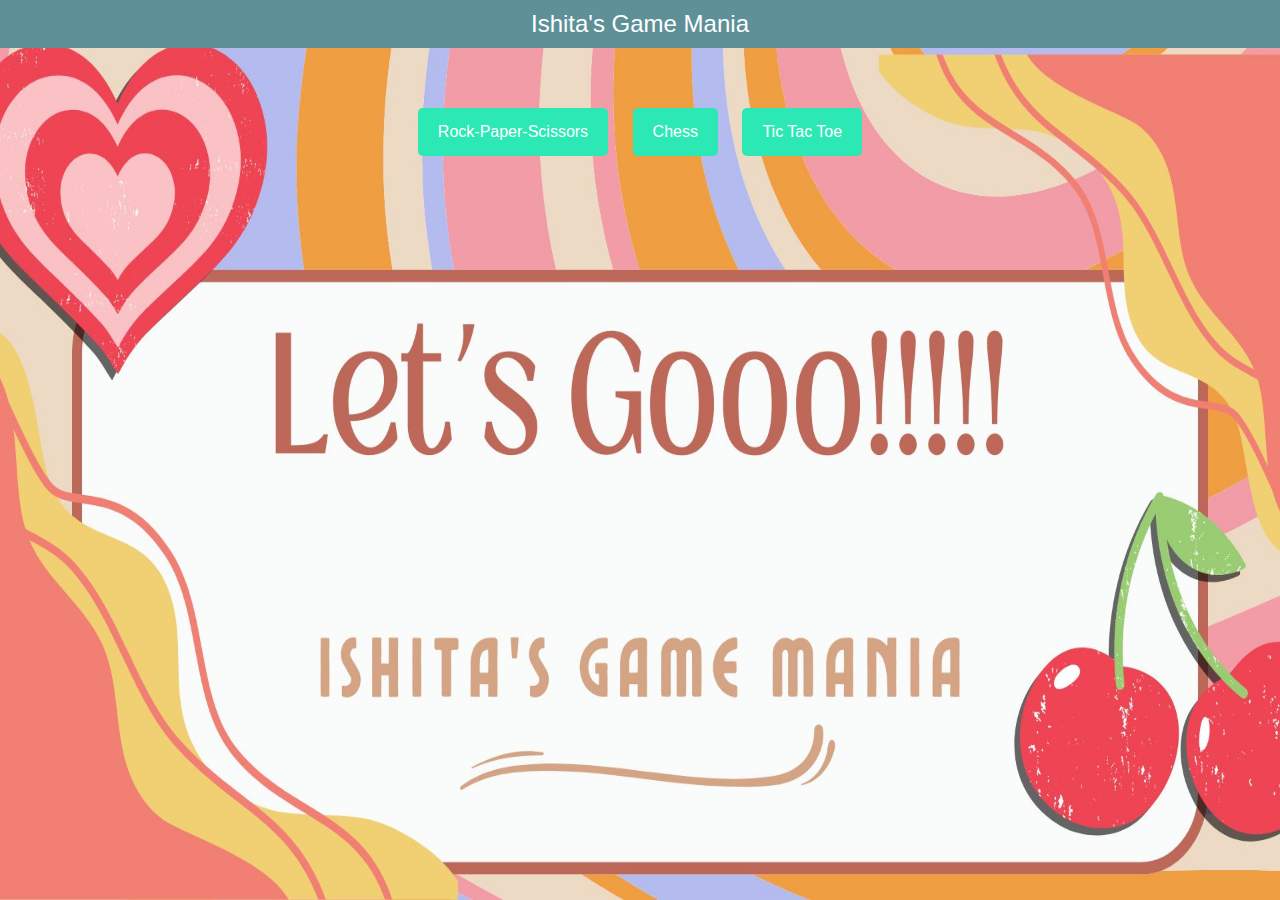
<file: index.html>
<!DOCTYPE html>
<html lang="en">
<head>
    <meta charset="UTF-8">
    <meta name="viewport" content="width=device-width, initial-scale=1.0">
    <title>Game Menu By Ishita</title>
    <style>
        body {
            font-family: Arial, sans-serif;
            text-align: center;
            background-color:rgb(163, 116, 165);
            background-image: url('bg.jpg'); 
            background-repeat: no-repeat; 
            background-size: cover; 
            background-position:center; 
            background-size: 100% 100%;
            height: 100vh;
            margin: 0;
        
            padding: 0;
        }
        header {
            background-color: #5d9097;
            color: white;
            padding: 10px 0;
            font-size: 1.5em;
        }
        .menu {
            margin: 50px auto;
        }
        .menu button {
            background-color: #2ce8b5;
            color: white;
            padding: 15px 20px;
            margin: 10px;
            border: none;
            border-radius: 5px;
            font-size: 1em;
            cursor: pointer;
            transition: background-color 0.3s;
        }
        .menu button:hover {
            background-color: #630763;
        }
        
    </style>
</head>
<body>
    <header>Ishita's Game Mania</header>
    <div class="menu">
    
        <button onclick="openGame('rock-paper-scissors.html')">Rock-Paper-Scissors</button>
        <button onclick="openGame('chess.html')">Chess</button>
        <button onclick="openGame('tic-tac-toe.html')">Tic Tac Toe</button>
    </div>
   

    <script>
        function openGame(gameUrl) {
            window.location.href = gameUrl;
        }
    </script>
</body>
</html>
</file>
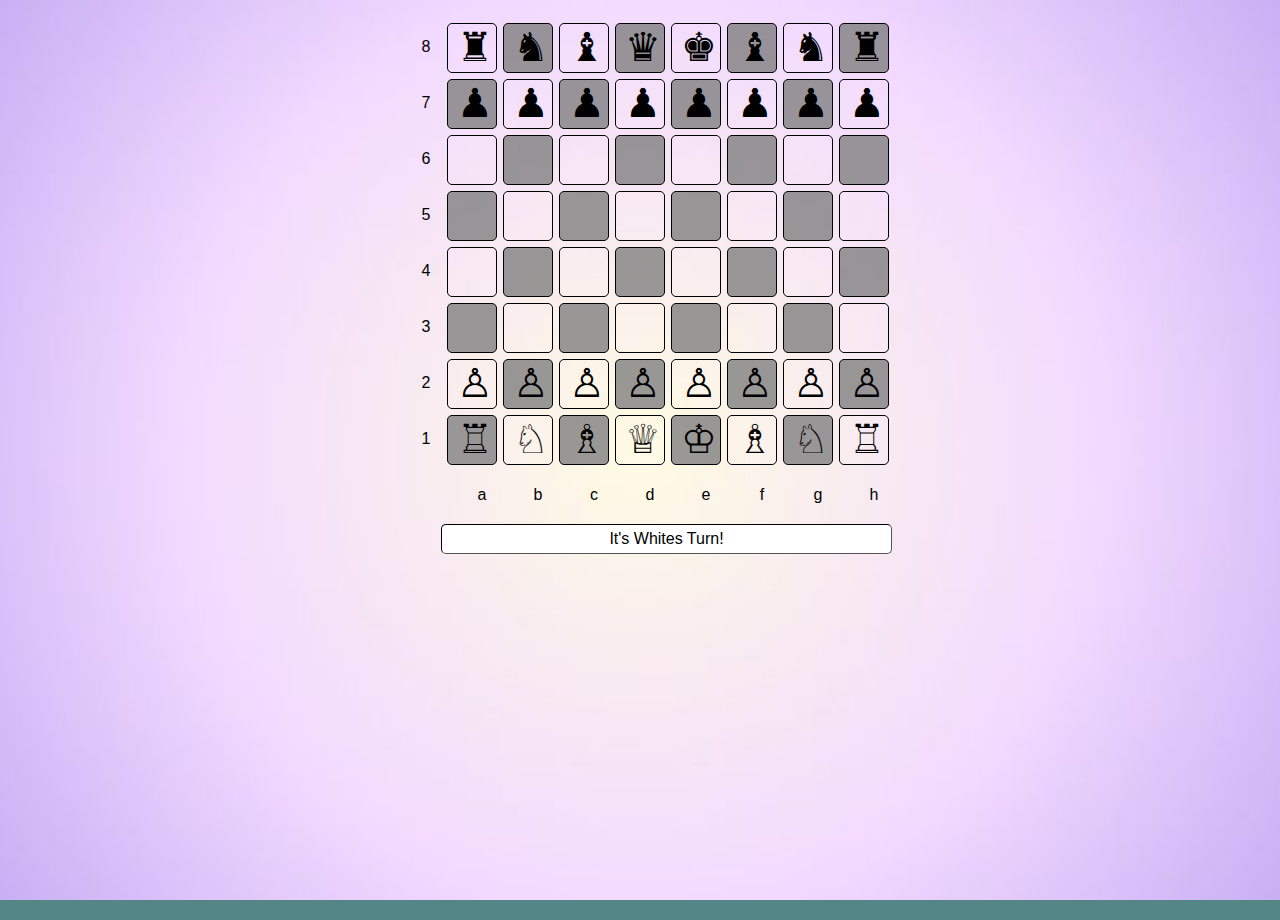
<file: chess.html>
<!DOCTYPE html>
<html lang="en" >
<head>
  <meta charset="UTF-8">
  <title>Javascript Chess Game by ISHITA</title>
  <link rel="stylesheet" href="chess.css">

</head>
<body>
<!-- partial:index.partial.html -->
<div id="game">
    <div class='cellprefix'>8</div>
    <div class='gamecell' id='1_8'></div>
    <div class='gamecell grey' id='2_8'></div>
    <div class='gamecell' id='3_8'></div>
    <div class='gamecell grey' id='4_8'></div>
    <div class='gamecell' id='5_8'></div>
    <div class='gamecell grey' id='6_8'></div>
    <div class='gamecell' id='7_8'></div>
    <div class='gamecell grey' id='8_8'></div><br>
    <div class='cellprefix'>7</div>
    <div class='gamecell grey' id='1_7'></div>
    <div class='gamecell' id='2_7'></div>
    <div class='gamecell grey' id='3_7'></div>
    <div class='gamecell' id='4_7'></div>
    <div class='gamecell grey' id='5_7'></div>
    <div class='gamecell' id='6_7'></div>
    <div class='gamecell grey' id='7_7'></div>
    <div class='gamecell' id='8_7'></div><br>
    <div class='cellprefix'>6</div>
    <div class='gamecell' id='1_6'></div>
    <div class='gamecell grey' id='2_6'></div>
    <div class='gamecell' id='3_6'></div>
    <div class='gamecell grey' id='4_6'></div>
    <div class='gamecell' id='5_6'></div>
    <div class='gamecell grey' id='6_6'></div>
    <div class='gamecell' id='7_6'></div>
    <div class='gamecell grey' id='8_6'></div><br>
    <div class='cellprefix'>5</div>
    <div class='gamecell grey' id='1_5'></div>
    <div class='gamecell' id='2_5'></div>
    <div class='gamecell grey' id='3_5'></div>
    <div class='gamecell' id='4_5'></div>
    <div class='gamecell grey' id='5_5'></div>
    <div class='gamecell' id='6_5'></div>
    <div class='gamecell grey' id='7_5'></div>
    <div class='gamecell' id='8_5'></div><br>
    <div class='cellprefix'>4</div>
    <div class='gamecell' id='1_4'></div>
    <div class='gamecell grey' id='2_4'></div>
    <div class='gamecell' id='3_4'></div>
    <div class='gamecell grey' id='4_4'></div>
    <div class='gamecell' id='5_4'></div>
    <div class='gamecell grey' id='6_4'></div>
    <div class='gamecell' id='7_4'></div>
    <div class='gamecell grey' id='8_4'></div><br>
    <div class='cellprefix'>3</div>
    <div class='gamecell grey' id='1_3'></div>
    <div class='gamecell' id='2_3'></div>
    <div class='gamecell grey' id='3_3'></div>
    <div class='gamecell' id='4_3'></div>
    <div class='gamecell grey' id='5_3'></div>
    <div class='gamecell' id='6_3'></div>
    <div class='gamecell grey' id='7_3'></div>
    <div class='gamecell' id='8_3'></div><br>
    <div class='cellprefix'>2</div>
    <div class='gamecell' id='1_2'></div>
    <div class='gamecell grey' id='2_2'></div>
    <div class='gamecell' id='3_2'></div>
    <div class='gamecell grey' id='4_2'></div>
    <div class='gamecell' id='5_2'></div>
    <div class='gamecell grey' id='6_2'></div>
    <div class='gamecell' id='7_2'></div>
    <div class='gamecell grey' id='8_2'></div><br>
    <div class='cellprefix'>1</div>
    <div class='gamecell grey' id='1_1'></div>
    <div class='gamecell' id='2_1'></div>
    <div class='gamecell grey' id='3_1'></div>
    <div class='gamecell' id='4_1'></div>
    <div class='gamecell grey' id='5_1'></div>
    <div class='gamecell' id='6_1'></div>
    <div class='gamecell grey' id='7_1'></div>
    <div class='gamecell' id='8_1'></div><br>
    <div class='cellprefix'></div>
    <div class='cellprefix'>a</div>
    <div class='cellprefix'>b</div>
    <div class='cellprefix'>c</div>
    <div class='cellprefix'>d</div>
    <div class='cellprefix'>e</div>
    <div class='cellprefix'>f</div>
    <div class='cellprefix'>g</div>
    <div class='cellprefix'>h</div><br>
    <div id='turn'>It's Whites Turn!</div>
  </div>
<!-- partial -->
  <script src='https://cdnjs.cloudflare.com/ajax/libs/jquery/3.2.1/jquery.min.js'></script>
  <script  src="chess.js"></script>

</body>
</html>
</file>
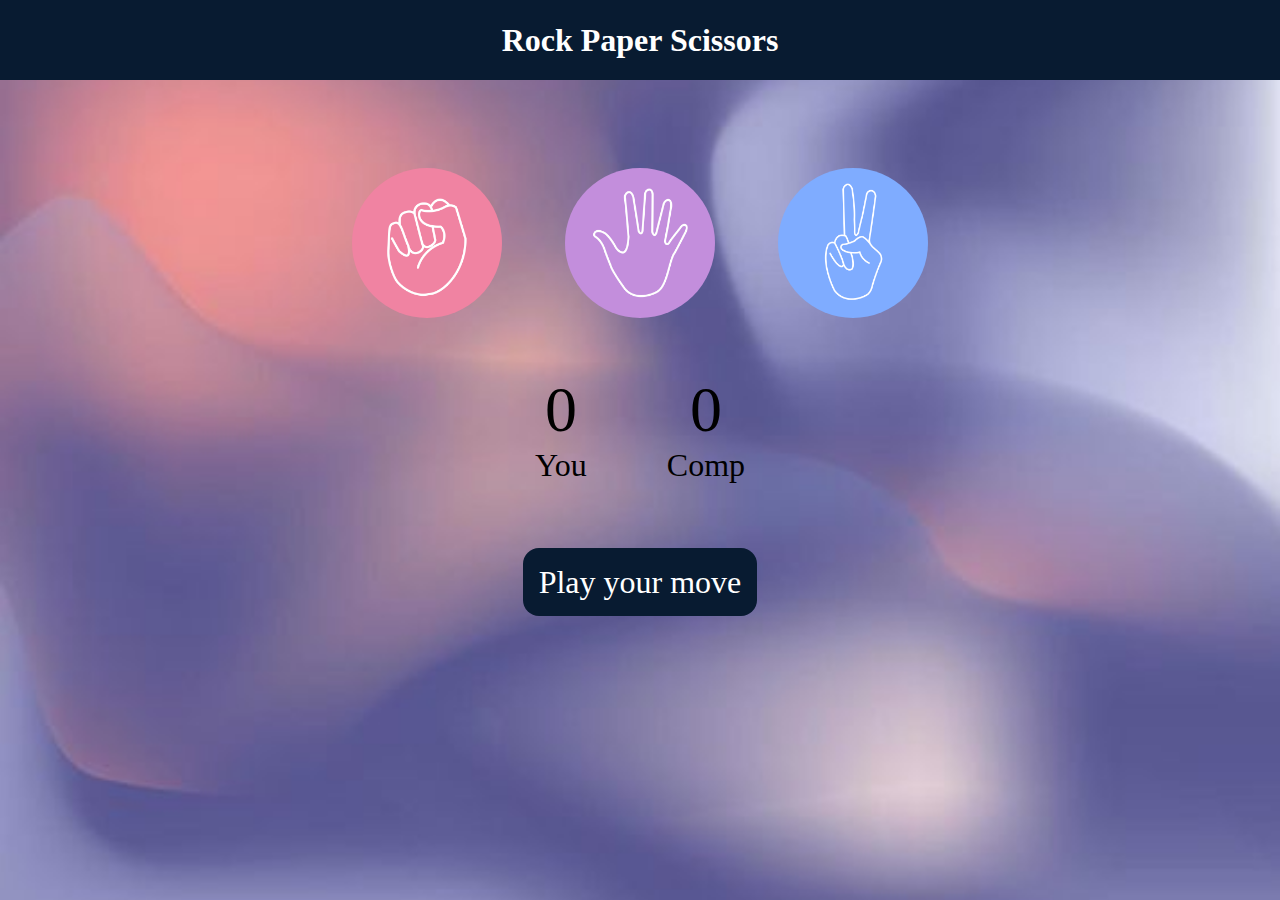
<file: rock-paper-scissors.html>
<!DOCTYPE html>
<html lang="en">
  <head>
    <meta charset="UTF-8" />
    <meta name="viewport" content="width=device-width, initial-scale=1.0" />
    <title>Rock Paper Scissors Game</title>
    <link rel="stylesheet" href="style2.css" />
  </head>
  <body>
    <h1>Rock Paper Scissors</h1>
    <div class="choices">
      <div class="choice" id="rock">
        <img src="rock.png" />
      </div>
      <div class="choice" id="paper">
        <img src="paper.png" />
      </div>
      <div class="choice" id="scissors">
        <img src="scissors.png" />
      </div>
    </div>

    <div class="score-board">
      <div class="score">
        <p id="user-score">0</p>
        <p>You</p>
      </div>
      <div class="score">
        <p id="comp-score">0</p>
        <p>Comp</p>
      </div>
    </div>

    <div class="msg-container">
      <p id="msg">Play your move</p>
    </div>
    <script src="app2.js"></script>
  </body>
</html>
</file>
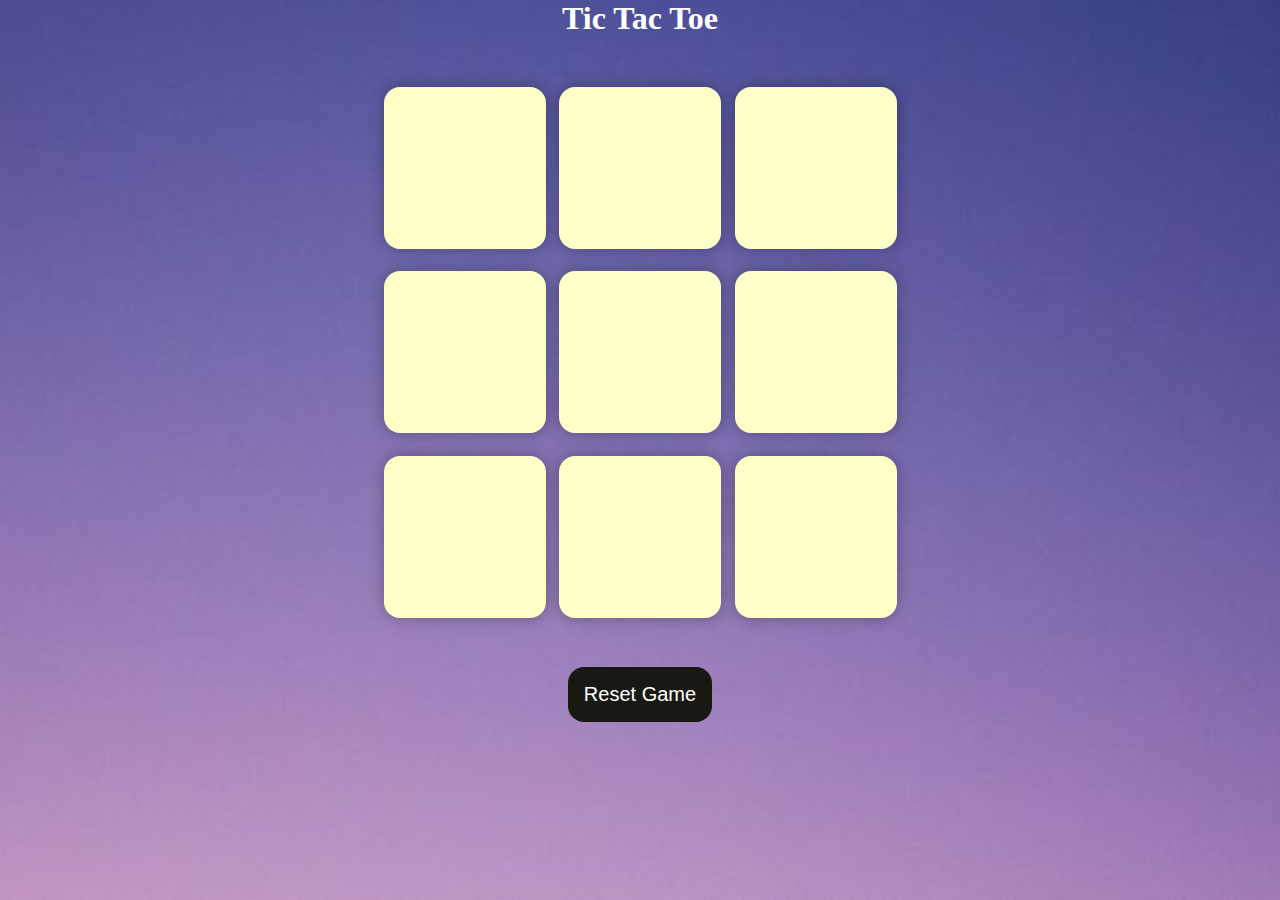
<file: tic-tac-toe.html>
<!DOCTYPE html>
<html lang="en">
  <head>
    <meta charset="UTF-8" />
    <meta name="viewport" content="width=device-width, initial-scale=1.0" />
    <title>Tic-Tac-Toe Game</title>
    <link rel="stylesheet" href="style.css" />
  </head>
  <body>
    <div class="msg-container hide">
      <p id="msg">Winner</p>
      <button id="new-btn">New Game</button>
    </div>
    <main>
      <h1>Tic Tac Toe</h1>
      <div class="container">
        <div class="game">
          <button class="box"></button>
          <button class="box"></button>
          <button class="box"></button>
          <button class="box"></button>
          <button class="box"></button>
          <button class="box"></button>
          <button class="box"></button>
          <button class="box"></button>
          <button class="box"></button>
        </div>
      </div>
      <button id="reset-btn">Reset Game</button>
    </main>
    <script src="app.js"></script>
  </body>
</html>
</file>
<file: chess.css>
html,
body {
  width: 100%;
  height: 100%;
  padding: 0;
  margin: 0;
  font-family: sans-serif;
  background-image: url('download.jpg'); 
    background-repeat: no-repeat;
    background-size: cover; 
    background-position: center; 
    background-attachment: fixed; 
    height: 100vh;
    margin: 0;
    background-color: #548687;
    text-align: center;
}

div * {
  padding: 0;
  margin: 0;
  box-sizing: border-box;
}

#turn {
  max-width: 451px;
  max-height: 30px;
  width: 100%;
  height: 100%;
  position: relative;
  float: right;
  border-radius: 5px;
  border: 1px solid rgb(0, 0, 0);
  border-style: inset;
  text-align: center;
  padding: 5px 0 0 0;
  background: #fff;
  transition: .85s linear;
}

.turnhighlight {
  background: #5cb85c !important;
  color: #fff;
}

#game {
  max-width: 504px;
  max-height: 504px;
  width: 100%;
  height: 100%;
  position: relative;
  margin: 20px auto;
}

.cellprefix {
  width: 100%;
  height: 100%;
  max-width: 50px;
  max-height: 50px;
  float: left;
  margin: 3px;
  padding: 15px 0 0 20px;
}

.gamecell {
  border: 1px solid #000;
  width: 100%;
  height: 100%;
  max-width: 50px;
  max-height: 50px;
  float: left;
  margin: 3px;
  transition: all 0.5s ease-in-out;
  border-radius: 5px;
  font-size: 30pt;
  padding: 0 0 0 6px;
  cursor: pointer;
  z-index: 1;
}

.gamecell:hover {
  color: #fff;
  background: rgba(37, 88, 228, 0.712);
  z-index: 2;
  transform: translate(10px, -10px);
  animation: neonBlueText 1.5s ease-in-out infinite alternate;
}

.grey {
  background: rgba(128, 128, 128, 0.801);
}

.green {
  /*background: green !important;*/
  background: rgb(65, 161, 73) !important;
}

.neonblue_txt {
  animation: neonBlueText 1.5s ease-in-out infinite alternate;
}

.neonorange_txt {
  animation: neonOrangeText 1.5s ease-in-out infinite alternate;
}

.neongreen_txt {
  animation: neonGreenText 1.5s ease-in-out infinite alternate;
}

/* --- N E O N    T E X T --- */
@keyframes neonBlueText {
  from {
    text-shadow: 0 0 10px #fff, 0 0 20px #fff, 0 0 30px #fff, 0 0 40px #228dff,
      0 0 70px #228dff, 0 0 80px #228dff, 0 0 100px #228dff, 0 0 150px #228dff;
  }
  to {
    text-shadow: 0 0 5px #fff, 0 0 10px #fff, 0 0 15px #fff, 0 0 20px #228dff,
      0 0 35px #228dff, 0 0 40px #228dff, 0 0 50px #228dff, 0 0 75px #228dff;
  }
}

@keyframes neonOrangeText {
  from {
    text-shadow: 0 0 10px #fff, 0 0 20px #fff, 0 0 30px #fff, 0 0 40px #ff9900,
      0 0 70px #ff9900, 0 0 80px #ff9900, 0 0 100px #ff9900, 0 0 150px #ff9900;
  }
  to {
    text-shadow: 0 0 5px #fff, 0 0 10px #fff, 0 0 15px #fff, 0 0 20px #ff9900,
      0 0 35px #ff9900, 0 0 40px #ff9900, 0 0 50px #ff9900, 0 0 75px #ff9900;
  }
}

@keyframes neonGreenText {
  from {
    text-shadow: 0 0 10px #fff, 0 0 20px #fff, 0 0 30px #fff, 0 0 40px #b6ff00,
      0 0 70px #b6ff00, 0 0 80px #b6ff00, 0 0 100px #b6ff00, 0 0 150px #b6ff00;
  }
  to {
    text-shadow: 0 0 5px #fff, 0 0 10px #fff, 0 0 15px #fff, 0 0 20px #b6ff00,
      0 0 35px #b6ff00, 0 0 40px #b6ff00, 0 0 50px #b6ff00, 0 0 75px #b6ff00;
  }
}
/* --- N E O N --- */

/* animation: neon 1.5s ease-in-out infinite alternate; */

@keyframes neonBlue {
  from {
    box-shadow: 0 0 10px #fff, 0 0 20px #fff, 0 0 30px #fff, 0 0 40px #228dff,
      0 0 70px #228dff, 0 0 80px #228dff, 0 0 100px #228dff, 0 0 150px #228dff;
  }
  to {
    box-shadow: 0 0 5px #fff, 0 0 10px #fff, 0 0 15px #fff, 0 0 20px #228dff,
      0 0 35px #228dff, 0 0 40px #228dff, 0 0 50px #228dff, 0 0 75px #228dff;
  }
}

/*! * * * * * * * * * * * * * * * * * * * *\  
  CSShake :: shake-little
  v1.5.0
  CSS classes to move your DOM
  (c) 2015 @elrumordelaluz
  http://elrumordelaluz.github.io/csshake/
  Licensed under MIT
\* * * * * * * * * * * * * * * * * * * * */
.shake-little {
  display: inline-block;
  transform-origin: center center; }

.shake-freeze,
.shake-constant.shake-constant--hover:hover,
.shake-trigger:hover .shake-constant.shake-constant--hover {
  animation-play-state: paused; }

.shake-freeze:hover,
.shake-trigger:hover .shake-freeze, .shake-little:hover,
.shake-trigger:hover .shake-little {
  animation-play-state: running; }

@keyframes shake-little {
  2% {
    transform: translate(1px, 0px) rotate(0.5deg); }
  4% {
    transform: translate(1px, 0px) rotate(0.5deg); }
  6% {
    transform: translate(1px, 1px) rotate(0.5deg); }
  8% {
    transform: translate(0px, 0px) rotate(0.5deg); }
  10% {
    transform: translate(1px, 0px) rotate(0.5deg); }
  12% {
    transform: translate(0px, 0px) rotate(0.5deg); }
  14% {
    transform: translate(1px, 1px) rotate(0.5deg); }
  16% {
    transform: translate(0px, 1px) rotate(0.5deg); }
  18% {
    transform: translate(1px, 0px) rotate(0.5deg); }
  20% {
    transform: translate(0px, 1px) rotate(0.5deg); }
  22% {
    transform: translate(0px, 0px) rotate(0.5deg); }
  24% {
    transform: translate(0px, 0px) rotate(0.5deg); }
  26% {
    transform: translate(1px, 1px) rotate(0.5deg); }
  28% {
    transform: translate(0px, 1px) rotate(0.5deg); }
  30% {
    transform: translate(0px, 0px) rotate(0.5deg); }
  32% {
    transform: translate(1px, 1px) rotate(0.5deg); }
  34% {
    transform: translate(0px, 1px) rotate(0.5deg); }
  36% {
    transform: translate(0px, 1px) rotate(0.5deg); }
  38% {
    transform: translate(0px, 0px) rotate(0.5deg); }
  40% {
    transform: translate(1px, 0px) rotate(0.5deg); }
  42% {
    transform: translate(0px, 1px) rotate(0.5deg); }
  44% {
    transform: translate(0px, 1px) rotate(0.5deg); }
  46% {
    transform: translate(0px, 0px) rotate(0.5deg); }
  48% {
    transform: translate(1px, 0px) rotate(0.5deg); }
  50% {
    transform: translate(1px, 1px) rotate(0.5deg); }
  52% {
    transform: translate(0px, 0px) rotate(0.5deg); }
  54% {
    transform: translate(1px, 1px) rotate(0.5deg); }
  56% {
    transform: translate(0px, 1px) rotate(0.5deg); }
  58% {
    transform: translate(1px, 0px) rotate(0.5deg); }
  60% {
    transform: translate(1px, 1px) rotate(0.5deg); }
  62% {
    transform: translate(0px, 1px) rotate(0.5deg); }
  64% {
    transform: translate(0px, 0px) rotate(0.5deg); }
  66% {
    transform: translate(1px, 0px) rotate(0.5deg); }
  68% {
    transform: translate(0px, 0px) rotate(0.5deg); }
  70% {
    transform: translate(1px, 0px) rotate(0.5deg); }
  72% {
    transform: translate(1px, 1px) rotate(0.5deg); }
  74% {
    transform: translate(1px, 1px) rotate(0.5deg); }
  76% {
    transform: translate(0px, 0px) rotate(0.5deg); }
  78% {
    transform: translate(0px, 0px) rotate(0.5deg); }
  80% {
    transform: translate(1px, 0px) rotate(0.5deg); }
  82% {
    transform: translate(1px, 1px) rotate(0.5deg); }
  84% {
    transform: translate(0px, 1px) rotate(0.5deg); }
  86% {
    transform: translate(1px, 1px) rotate(0.5deg); }
  88% {
    transform: translate(1px, 1px) rotate(0.5deg); }
  90% {
    transform: translate(0px, 1px) rotate(0.5deg); }
  92% {
    transform: translate(1px, 0px) rotate(0.5deg); }
  94% {
    transform: translate(1px, 0px) rotate(0.5deg); }
  96% {
    transform: translate(1px, 0px) rotate(0.5deg); }
  98% {
    transform: translate(1px, 1px) rotate(0.5deg); }
  0%, 100% {
    transform: translate(0, 0) rotate(0); } }

.shake-little:hover,
.shake-trigger:hover .shake-little, .shake-little.shake-freeze, .shake-little.shake-constant {
  animation-name: shake-little;
  animation-duration: 100ms;
  animation-timing-function: ease-in-out;
  animation-iteration-count: infinite; }
</file>
<file: style2.css>
* {
  margin: 0;
  padding: 0;
  text-align: center;
}

body {
  background-image: url('bg1.jpg'); 
  background-repeat: no-repeat;
  background-size: cover; 
  background-position: center; 
  background-attachment: fixed; 
  height: 100vh;
  margin: 0;
}

h1 {
  background-color: #081b31;
  color: #fff;
  height: 5rem;
  line-height: 5rem;
}

.choice {
  height: 165px;
  width: 165px;
  border-radius: 50%;
  display: flex;
  justify-content: center;
  align-items: center;
}

.choice:hover {
  cursor: pointer;
  background-color: #081b31;
}

img {
  height: 150px;
  width: 150px;
  object-fit: cover;
  border-radius: 50%;
}

.choices {
  display: flex;
  justify-content: center;
  align-items: center;
  gap: 3rem;
  margin-top: 5rem;
}

.score-board {
  display: flex;
  justify-content: center;
  align-items: center;
  font-size: 2rem;
  margin-top: 3rem;
  gap: 5rem;
}

#user-score,
#comp-score {
  font-size: 4rem;
}

.msg-container {
  margin-top: 5rem;
}

#msg {
  background-color: #081b31;
  color: #fff;
  font-size: 2rem;
  display: inline;
  padding: 1rem;
  border-radius: 1rem;
}
</file>
<file: style.css>
* {
    margin: 0;
    padding: 0;
  }
  h1{
    color:#fff;
  }
  body {
    background-image: url('Wallpaper.jpg'); 
    background-repeat: no-repeat;
    background-size: cover; 
    background-position: center; 
    background-attachment: fixed; 
    height: 100vh;
    margin: 0;
    background-color: #548687;
    text-align: center;

  }
  
  .container {
    height: 70vh;
    display: flex;
  
    justify-content: center;
    align-items: center;
  }
  
  .game {
    height: 60vmin;
    width: 60vmin;
    display: flex;
    flex-wrap: wrap;
    justify-content: center;
    align-items: center;
    gap: 1.5vmin;
  }
  
  .box {
    height: 18vmin;
    width: 18vmin;
    border-radius: 1rem;
    border: none;
    box-shadow: 0 0 1rem rgba(0, 0, 0, 0.3);
    font-size: 8vmin;
    color: #b0413e;
    background-color: #ffffc7;
  }
  
  #reset-btn {
    padding: 1rem;
    font-size: 1.25rem;
    background-color: #191913;
    color: #fff;
    border-radius: 1rem;
    border: none;
  }
  
  #new-btn {
    padding: 1rem;
    font-size: 1.25rem;
    background-color: #191913;
    color: #fff;
    border-radius: 1rem;
    border: none;
  }
  
  #msg {
    color: #ffffc7;
    font-size: 5vmin;
  }
  
  .msg-container {
    height: 100vmin;
    display: flex;
    justify-content: center;
    align-items: center;
    flex-direction: column;
    gap: 4rem;
  }
  
  .hide {
    display: none;
  }
</file>
